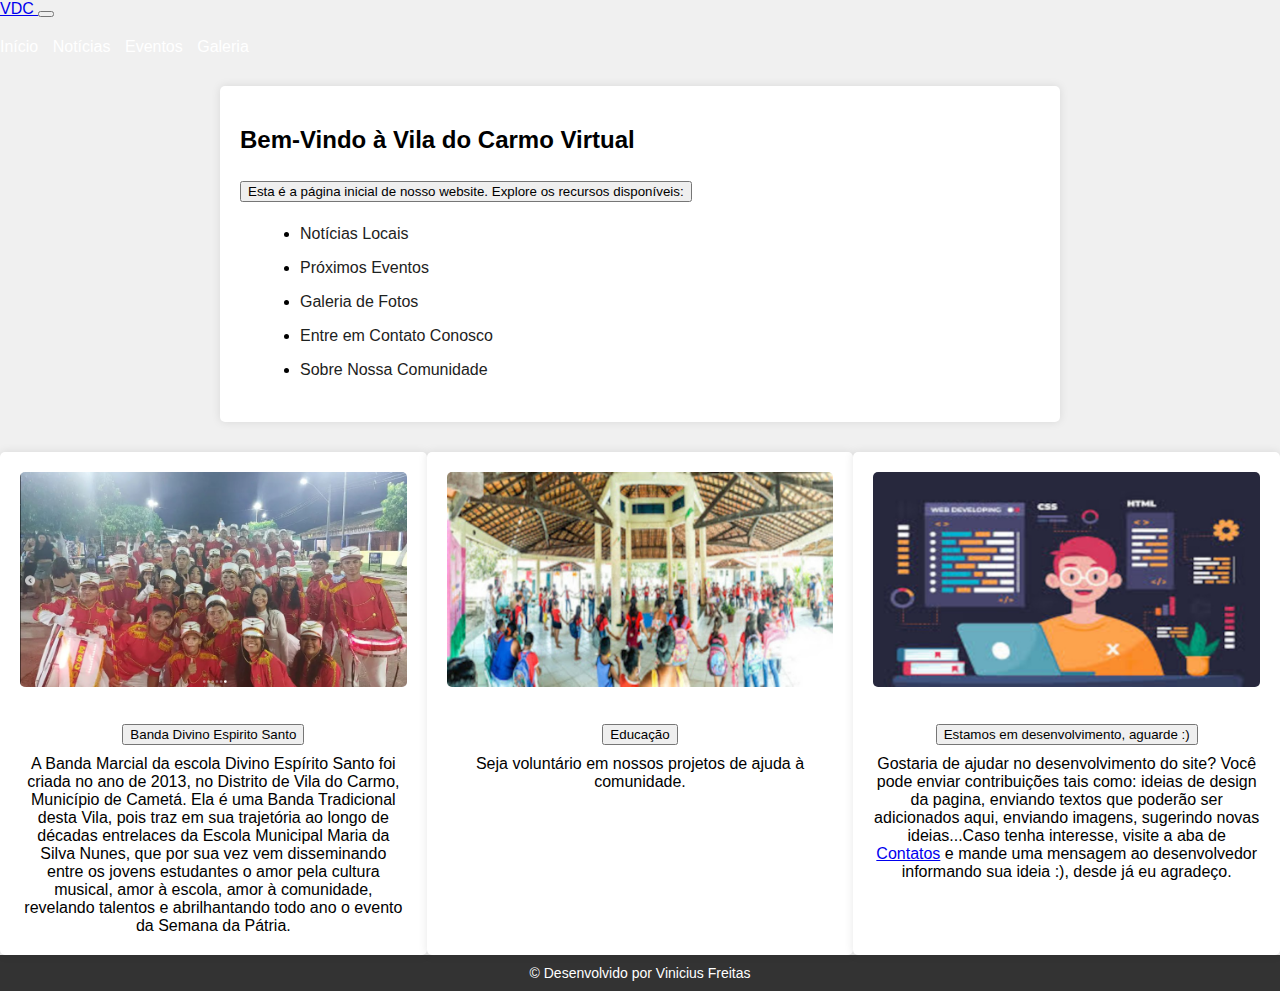
<file: index.html>
<!DOCTYPE html>
<html lang="pt-BR">

<head>
    <meta charset="UTF-8">
    <meta name="viewport" content="width=device-width, initial-scale=1.0">
    <link rel="stylesheet" href="style.css">
    <link href="https://cdn.jsdelivr.net/npm/bootstrap@5.3.2/dist/css/bootstrap.min.css" rel="stylesheet"
        integrity="sha384-T3c6CoIi6uLrA9TneNEoa7RxnatzjcDSCmG1MXxSR1GAsXEV/Dwwykc2MPK8M2HN" crossorigin="anonymous">
    <title>vila do carmo</title>
</head>

<body class="my-0">

    <nav class="navbar navbar-dark bg-dark">
        <div class="container-fluid">
            <a class="navbar-brand" href="#">
                VDC
            </a>

            <button class="navbar-toggler" data-bs-toggle="collapse" data-bs-target="#navbarNav">
                <span class="navbar-toggler-icon"></span>
            </button>

            <div id="navbarNav" class="navbar-collapse collapse">
                <ul class="navbar-nav ">
                    <li class="nav-item"><a class="nav-link active" href="index.html">Início</a></li>
                    <li class="nav-item"><a class="nav-link" href="noticias.html">Notícias</a></li>
                    <li class="nav-item"><a class="nav-link" href="eventos.html">Eventos</a></li>
                    <li class="nav-item"><a class="nav-link" href="./galeria.html">Galeria</a></li>
                </ul>
            </div>

        </div>

    </nav>


    <div class="main-content">
        <h2>Bem-Vindo à Vila do Carmo Virtual</h2>

        <div class="accordion " id="faq1">
            <div class="accordion-item">
                <h2 class="accordion-header ">
                    <button class="accordion-button collapsed" data-bs-toggle="collapse" data-bs-target="#item1">Esta é
                        a
                        página inicial de nosso website. Explore os
                        recursos
                        disponíveis:</button>
                </h2>
                <div id="item1" class="accordion-collapse collapse " aria-labelledby="headingOne"
                    data-bs-parent="#faq1">
                    <ul class="accordion-body">
                        <li><a href="noticias.html">Notícias Locais</a></li>
                        <li><a href="eventos.html">Próximos Eventos</a></li>
                        <li><a href="galeria.html">Galeria de Fotos</a></li>
                        <li><a href="contato.html">Entre em Contato Conosco</a></li>
                        <li><a href="#">Sobre Nossa Comunidade</a></li>
                    </ul>
                </div>
            </div>
        </div>


    </div>

    <section class="features">
        <div class="feature">
            <img src="./banda_divino.png" alt="Imagem 1">
            <div class="accordion" id="faq2">
                <div class="accordion-item">
                    <h3 class="accordion-header ">
                        <button class="accordion-button collapsed" data-bs-toggle="collapse" data-bs-target="#item2">
                            Banda Divino Espirito Santo
                        </button>
                    </h3>
                    <div id="item2" class="accordion-collapse collapse " data-bs-parent="#faq2">
                        <div class="accordion-body text-justify text-monospace">A Banda
                            Marcial da escola Divino Espírito Santo foi criada no ano de 2013, no Distrito de Vila do
                            Carmo,
                            Município de Cametá.
                            Ela é uma Banda Tradicional desta Vila,
                            pois traz em sua trajetória ao longo de décadas entrelaces da Escola Municipal Maria da
                            Silva
                            Nunes, que
                            por sua vez vem disseminando entre os jovens estudantes o amor pela cultura musical, amor à
                            escola, amor
                            à comunidade, revelando talentos e abrilhantando todo ano o evento da Semana da Pátria.
                        </div>
                    </div>
                </div>
            </div>
        </div>

        <div class="feature">
            <img src="./divino_escola.jpeg" alt="Imagem 2">
            <div class="accordion" id="faq3">
                <div class="accordion-item">
                    <h3 class="accordion-header">
                        <button class=" accordion-button collapsed" type="button" data-bs-toggle="collapse"
                            data-bs-target="#item3">Educação
                        </button>
                    </h3>
                    <div id="item3" class="accordion-collapse collapse " data-bs-parent="#faq3">
                        <div class="accordion-body text-monospace">
                            Seja
                            voluntário em nossos projetos de ajuda à comunidade.
                        </div>

                    </div>
                </div>
            </div>
        </div>

        <div class="feature">
            <img src="./imgs/em_desenvolvimento.jpeg" alt="Imagem 2">
            <div class="accordion" id="faq4">
                <div class="accordion-item">
                    <h3 class="accordion-header">
                        <button class=" accordion-button collapsed " type="button" data-bs-toggle="collapse"
                            data-bs-target="#item4">Estamos em desenvolvimento, aguarde :)
                        </button>
                    </h3>
                    <div id="item4" class="accordion-collapse " data-bs-parent="#faq4">
                        <div class="accordion-body text-monospace">
                            Gostaria de ajudar no desenvolvimento do site?
                Você pode enviar contribuições tais como: ideias de design da pagina, enviando textos que poderão ser
                adicionados aqui, enviando imagens, sugerindo novas ideias...Caso tenha interesse, visite a aba de
                <a class=" text-success" href="./contato.html">Contatos</a> e mande uma mensagem ao
                desenvolvedor informando sua ideia :), desde já eu agradeço.
                        </div>

                    </div>
                </div>
            </div>
        </div>
    </section>

    <footer>
        <p>&copy; Desenvolvido por Vinicius Freitas</p>
    </footer>

    <script src="https://cdn.jsdelivr.net/npm/bootstrap@5.3.2/dist/js/bootstrap.bundle.min.js"
        integrity="sha384-C6RzsynM9kWDrMNeT87bh95OGNyZPhcTNXj1NW7RuBCsyN/o0jlpcV8Qyq46cDfL"
        crossorigin="anonymous"></script>
</body>

</html>
</file>
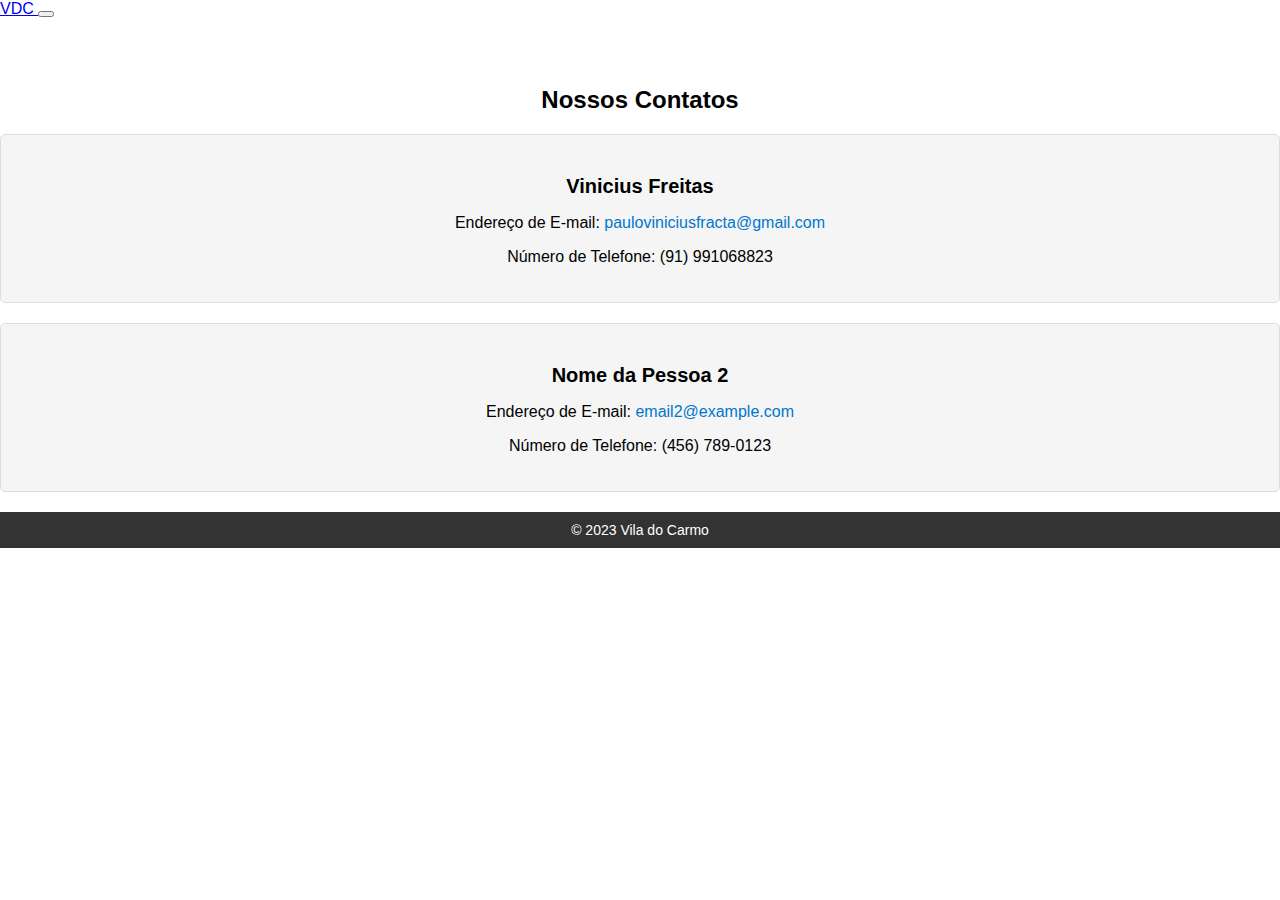
<file: contato.html>
<!DOCTYPE html>
<html lang="pt-BR">

<head>
    <meta charset="UTF-8">
    <meta name="viewport" content="width=device-width, initial-scale=1.0">
    <link rel="stylesheet" href="contato_style.css">
    <link href="https://cdn.jsdelivr.net/npm/bootstrap@5.3.2/dist/css/bootstrap.min.css" rel="stylesheet"
        integrity="sha384-T3c6CoIi6uLrA9TneNEoa7RxnatzjcDSCmG1MXxSR1GAsXEV/Dwwykc2MPK8M2HN" crossorigin="anonymous">
    <title>Contato</title>
</head>

<body>
    <nav class="navbar navbar-dark bg-dark">
        <div class="container-fluid">
            <a class="navbar-brand" href="#">
                VDC
            </a>

            <button class="navbar-toggler" data-bs-toggle="collapse" data-bs-target="#navbarNav">
                <span class="navbar-toggler-icon"></span>
            </button>

            <div id="navbarNav" class="navbar-collapse collapse">
                <ul class="navbar-nav ">
                    <li class="nav-item"><a class="nav-link active" href="index.html">Início</a></li>
                    <li class="nav-item"><a class="nav-link" href="noticias.html">Notícias</a></li>
                    <li class="nav-item"><a class="nav-link" href="eventos.html">Eventos</a></li>
                    <li class="nav-item"><a class="nav-link" href="./galeria.html">Galeria</a></li>
                </ul>
            </div>

        </div>

    </nav>


    <section class="contact-cards">
        <h2>Nossos Contatos</h2>
        <div class="contact-card">
            <h3>Vinicius Freitas </h3>
            <p>Endereço de E-mail: <a
                    href="mailto:pauloviniciusfracta@gmail.com?subject=Assunto do email&cc=copia@provedor.com.br&bcc=copiaoculta@provedor.com.br&body=Conteúdo do email que será preenchido automaticamente">pauloviniciusfracta@gmail.com</a>
            </p>
            <p>Número de Telefone: (91) 991068823</p>
        </div>

        <div class="contact-card">
            <h3>Nome da Pessoa 2</h3>
            <p>Endereço de E-mail: <a href="mailto:email2@example.com">email2@example.com</a></p>
            <p>Número de Telefone: (456) 789-0123</p>
        </div>

        <!-- Adicione mais cartões de contato conforme necessário -->
    </section>

    <footer>
        <p>&copy; 2023 Vila do Carmo</p>
    </footer>

    <script src="https://cdn.jsdelivr.net/npm/bootstrap@5.3.2/dist/js/bootstrap.bundle.min.js"
        integrity="sha384-C6RzsynM9kWDrMNeT87bh95OGNyZPhcTNXj1NW7RuBCsyN/o0jlpcV8Qyq46cDfL"
        crossorigin="anonymous"></script>
</body>

</html>
</file>
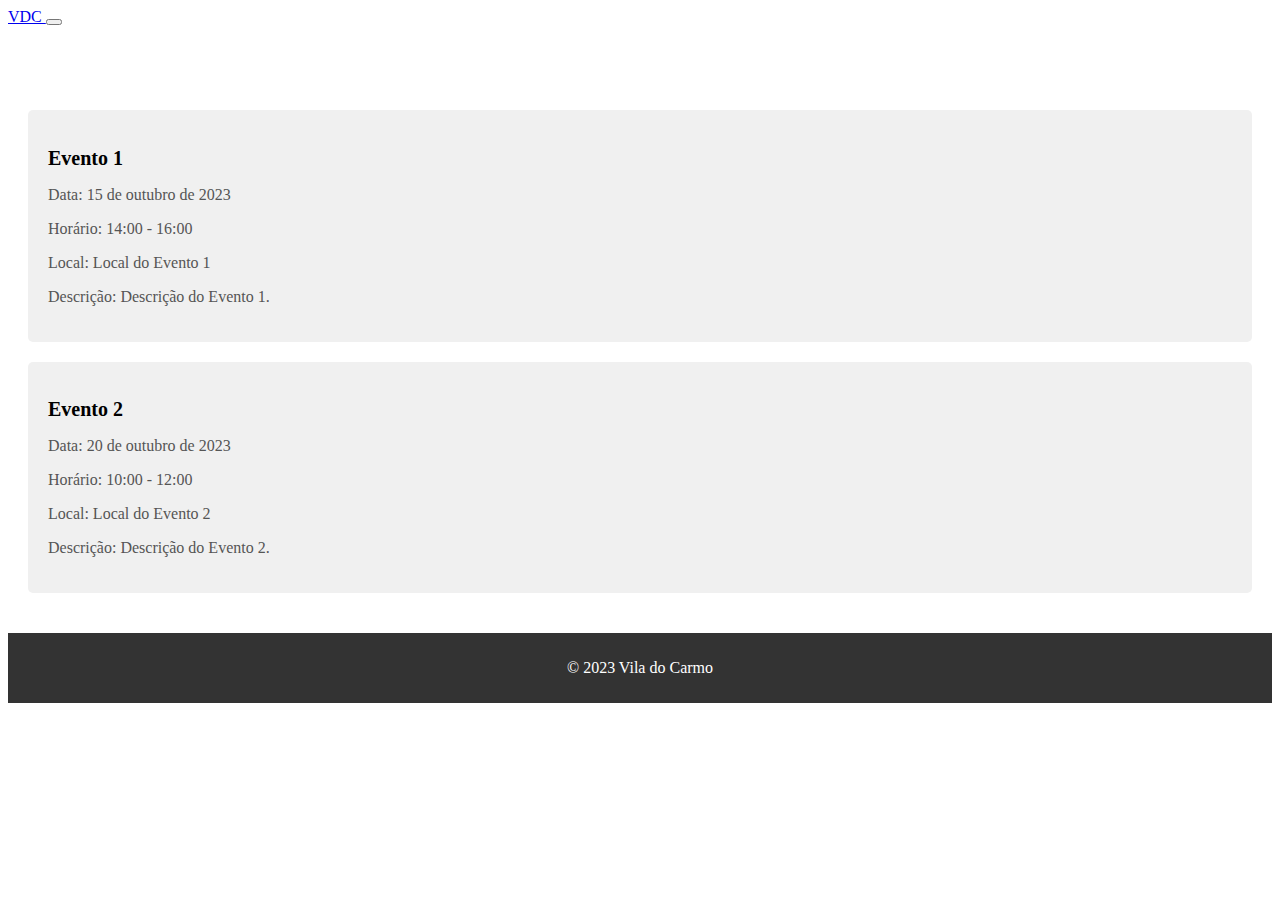
<file: eventos.html>
<!DOCTYPE html>
<html lang="pt-BR">

<head>
    <meta charset="UTF-8">
    <meta name="viewport" content="width=device-width, initial-scale=1.0">
    <link rel="stylesheet" href="./eventos_style.css">
    <link href="https://cdn.jsdelivr.net/npm/bootstrap@5.3.2/dist/css/bootstrap.min.css" rel="stylesheet"
        integrity="sha384-T3c6CoIi6uLrA9TneNEoa7RxnatzjcDSCmG1MXxSR1GAsXEV/Dwwykc2MPK8M2HN" crossorigin="anonymous">
    <title>Eventos Locais</title>
</head>

<body>
    <nav class="navbar navbar-dark bg-dark">
        <div class="container-fluid">
            <a class="navbar-brand" href="#">
                VDC
            </a>

            <button class="navbar-toggler" data-bs-toggle="collapse" data-bs-target="#navbarNav">
                <span class="navbar-toggler-icon"></span>
            </button>

            <div id="navbarNav" class="navbar-collapse collapse">
                <ul class="navbar-nav ">
                    <li class="nav-item"><a class="nav-link " href="index.html">Início</a></li>
                    <li class="nav-item"><a class="nav-link" href="noticias.html">Notícias</a></li>
                    <li class="nav-item"><a class="nav-link active" href="eventos.html">Eventos</a></li>
                    <li class="nav-item"><a class="nav-link" href="./galeria.html">Galeria</a></li>
                </ul>
            </div>

        </div>

    </nav>

    <section class="events">
        <article>
            <h2>Evento 1</h2>
            <p>Data: 15 de outubro de 2023</p>
            <p>Horário: 14:00 - 16:00</p>
            <p>Local: Local do Evento 1</p>
            <p>Descrição: Descrição do Evento 1.</p>
        </article>

        <article>
            <h2>Evento 2</h2>
            <p>Data: 20 de outubro de 2023</p>
            <p>Horário: 10:00 - 12:00</p>
            <p>Local: Local do Evento 2</p>
            <p>Descrição: Descrição do Evento 2.</p>
        </article>

        <!-- Adicione mais artigos de eventos conforme necessário -->
    </section>

    <footer>
        <p>&copy; 2023 Vila do Carmo</p>
    </footer>

    <script src="https://cdn.jsdelivr.net/npm/bootstrap@5.3.2/dist/js/bootstrap.bundle.min.js"
        integrity="sha384-C6RzsynM9kWDrMNeT87bh95OGNyZPhcTNXj1NW7RuBCsyN/o0jlpcV8Qyq46cDfL"
        crossorigin="anonymous"></script>
</body>

</html>
</file>
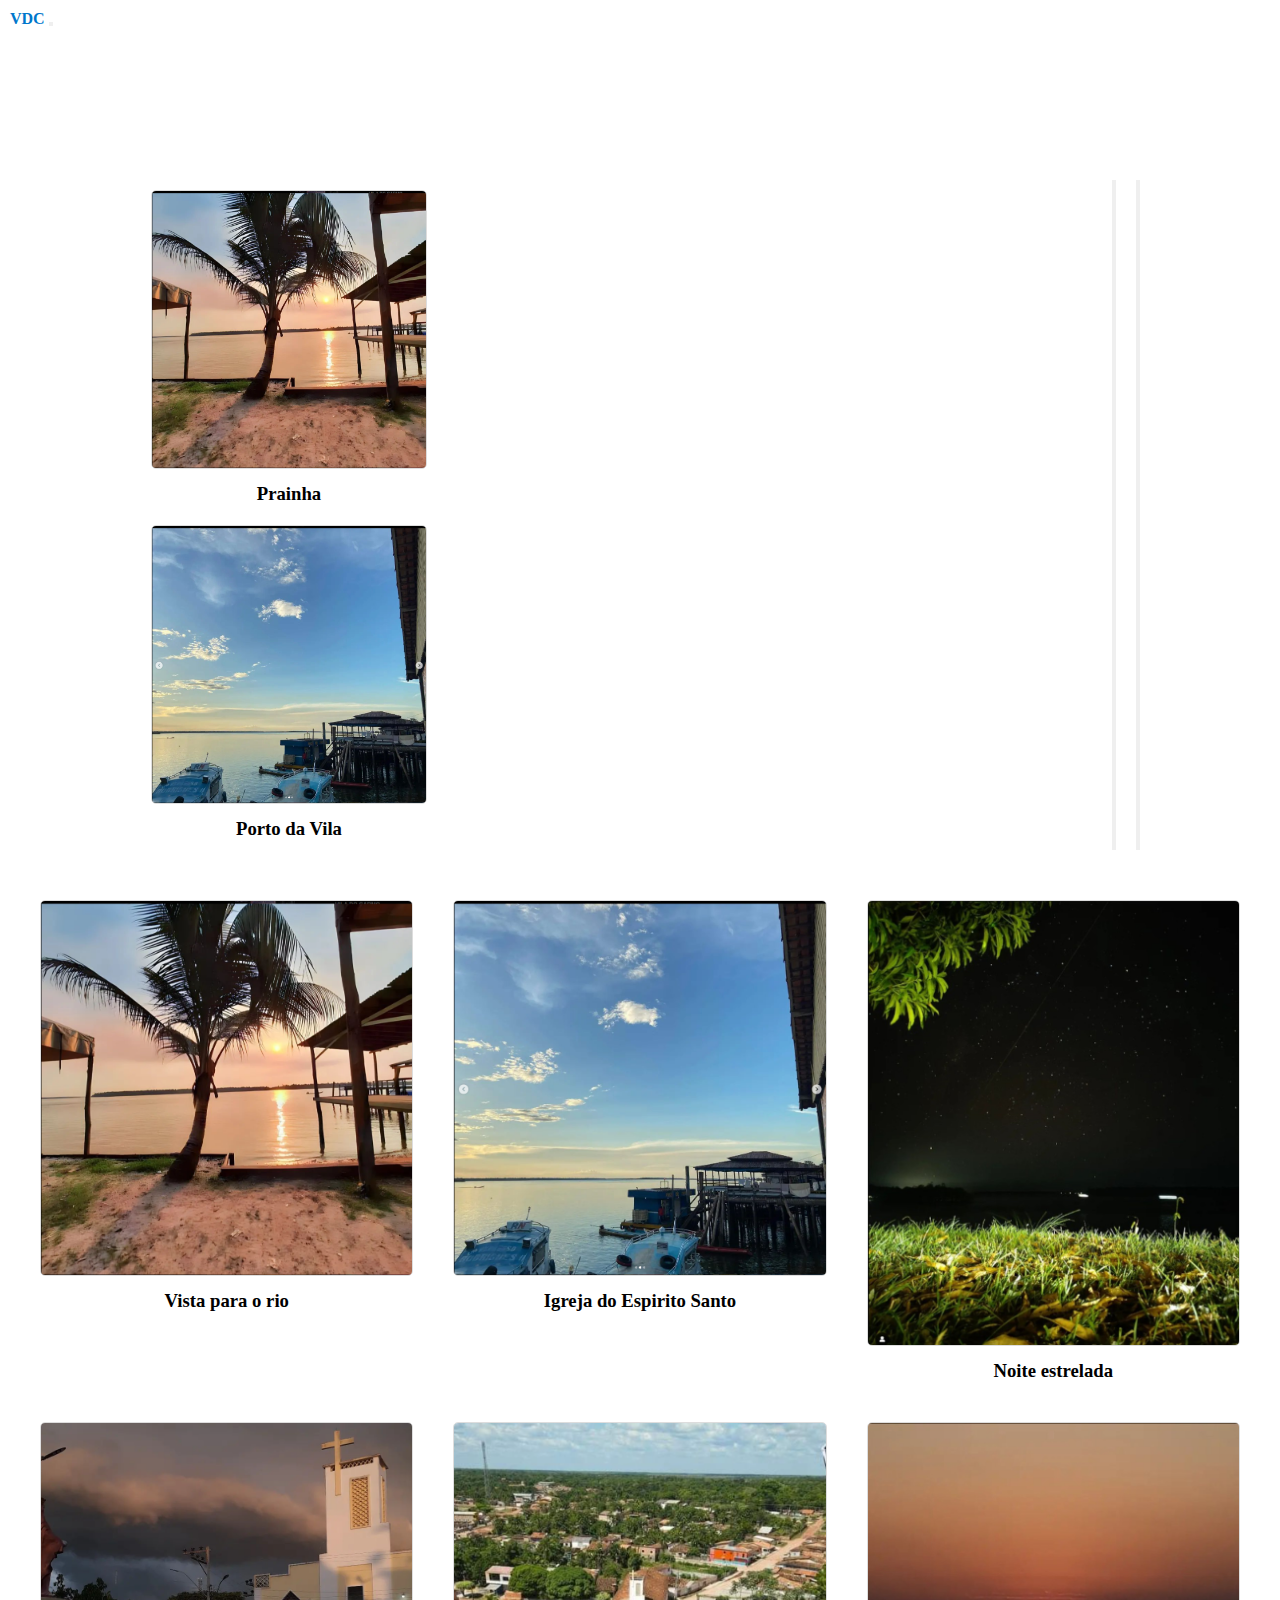
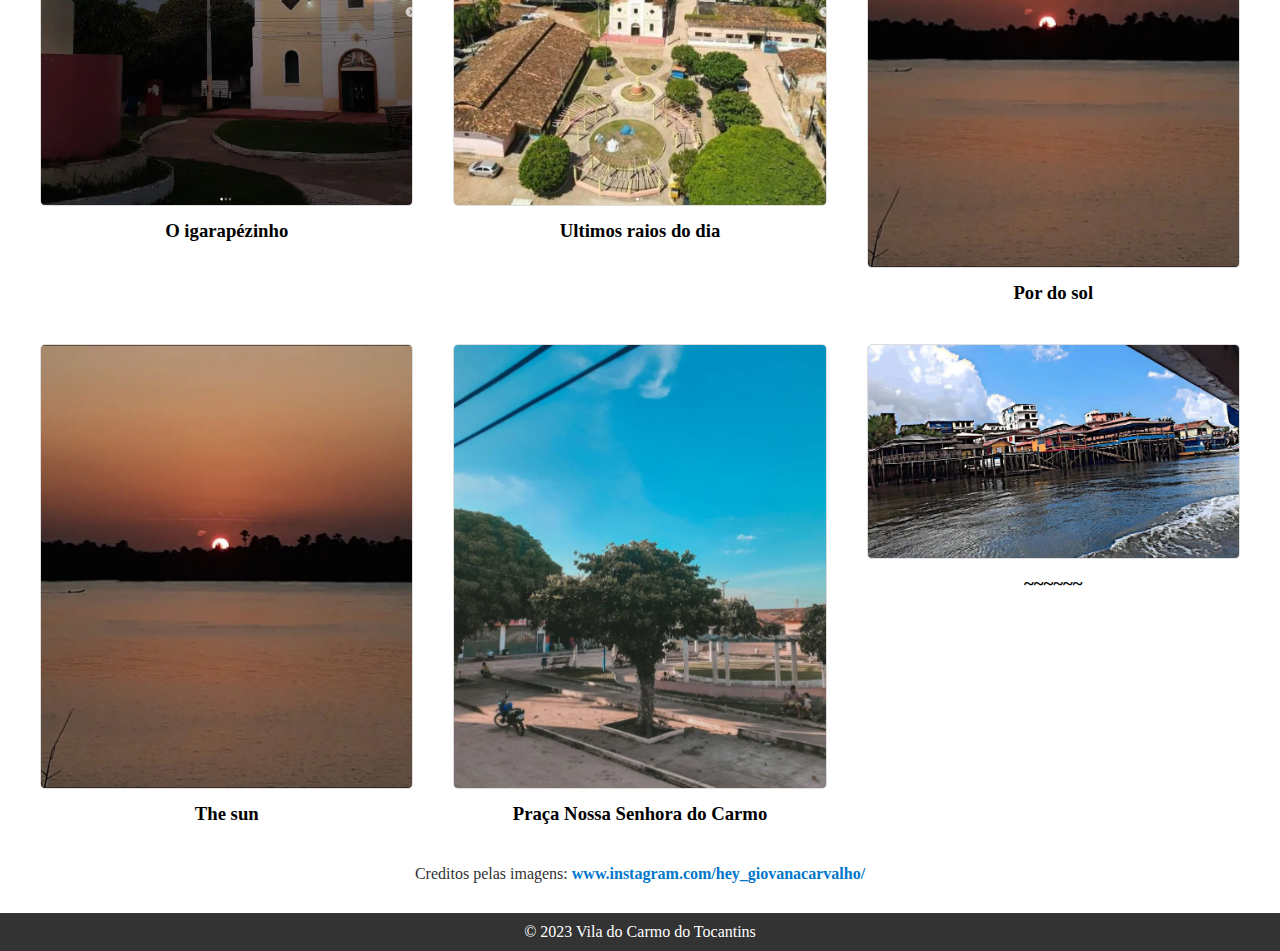
<file: galeria.html>
<!DOCTYPE html>
<html lang="pt-BR">

<head>
    <meta charset="UTF-8">
    <meta name="viewport" content="width=device-width, initial-scale=1.0">
    <link rel="stylesheet" href="style_galeria.css">
    <link href="https://cdn.jsdelivr.net/npm/bootstrap@5.3.2/dist/css/bootstrap.min.css" rel="stylesheet"
        integrity="sha384-T3c6CoIi6uLrA9TneNEoa7RxnatzjcDSCmG1MXxSR1GAsXEV/Dwwykc2MPK8M2HN" crossorigin="anonymous">
    <title>Galeria de Fotos</title>
</head>

<body>
    <nav class="navbar navbar-dark bg-dark">
        <div class="container-fluid">
            <a class="navbar-brand" href="#">
                VDC
            </a>

            <button class="navbar-toggler" data-bs-toggle="collapse" data-bs-target="#navbarNav">
                <span class="navbar-toggler-icon"></span>
            </button>

            <div id="navbarNav" class="navbar-collapse collapse">
                <ul class="navbar-nav ">
                    <li class="nav-item"><a class="nav-link " href="index.html">Início</a></li>
                    <li class="nav-item"><a class="nav-link" href="noticias.html">Notícias</a></li>
                    <li class="nav-item"><a class="nav-link" href="eventos.html">Eventos</a></li>
                    <li class="nav-item"><a class="nav-link active" href="./galeria.html">Galeria</a></li>
                </ul>
            </div>

        </div>

    </nav>


    <section class="gallery carousel slide" id="carousel_gallery">
        <!-- <div class="carousel-indicators">
            <button data-bs-target="carousel" dat-bs-slide-to="0"></button>
            <button class="active" data-bs-target="carousel" dat-bs-slide-to="1"></button>
        </div> -->
        <section class="carousel-inner">
            <div class="gallery-item carousel-item active">
                <img src="./imgs/foto1.png" alt="Imagem 1">
                <h3>Prainha</h3>
            </div>

            <div class="gallery-item carousel-item ">
                <img src="./imgs/foto2.png" alt="Imagem ">
                <h3>Porto da Vila</h3>
            </div>


        </section>

        <button class="carousel-control-prev" data-bs-target="#carousel_gallery" --bs-black="prev"
            data-bs-theme="black"><span class="carousel-control-prev-icon"></span></button>
        <button class="carousel-control-next" data-bs-target="#carousel_gallery" data-bs-slide="next"> <span
                class="carousel-control-next-icon"></span></button>
    </section>



    <section class="gallery ">
        <div class="gallery-item">
            <img src="./imgs/foto1.png" alt="Imagem 1">
            <h3>Vista para o rio</h3>
        </div>

        <div class="gallery-item">
            <img src="./imgs/foto2.png" alt="Imagem ">
            <h3>Igreja do Espirito Santo</h3>
        </div>

        <div class="gallery-item">
            <img src="./imgs/foto3.png" alt="Imagem ">
            <h3>Noite estrelada</h3>
        </div>

        <div class="gallery-item">
            <img src="./imgs/foto4.png" alt="Imagem ">
            <h3>O igarapézinho</h3>
        </div>

        <div class="gallery-item">
            <img src="./imgs/foto5.png" alt="Imagem ">
            <h3>Ultimos raios do dia</h3>
        </div>

        <div class="gallery-item">
            <img src="./imgs/foto6.png" alt="Imagem ">
            <h3>Por do sol</h3>
        </div>

        <div class="gallery-item">
            <img src="./imgs/foto6.png" alt="Imagem ">
            <h3>The sun</h3>
        </div>

        <div class="gallery-item">
            <img src="./imgs/foto7.png" alt="Imagem ">
            <h3>Praça Nossa Senhora do Carmo</h3>
        </div>

        <div class="gallery-item">
            <img src="./imgs/foto8.png" alt="Imagem ">
            <h3>~~~~~~</h3>
        </div>

        <div class="">
            <p>Creditos pelas imagens: <a
                    href="https://www.instagram.com/hey_giovanacarvalho/">www.instagram.com/hey_giovanacarvalho/</a>
            </p>
        </div>

        <!-- Adicione mais divs com class="gallery-item" para mais imagens -->
    </section>

    <footer>
        <p>&copy; 2023 Vila do Carmo do Tocantins</p>
    </footer>

    <script src="https://cdn.jsdelivr.net/npm/bootstrap@5.3.2/dist/js/bootstrap.bundle.min.js"
        integrity="sha384-C6RzsynM9kWDrMNeT87bh95OGNyZPhcTNXj1NW7RuBCsyN/o0jlpcV8Qyq46cDfL" crossorigin="anonymous">
        </script>
</body>

</html>
</file>
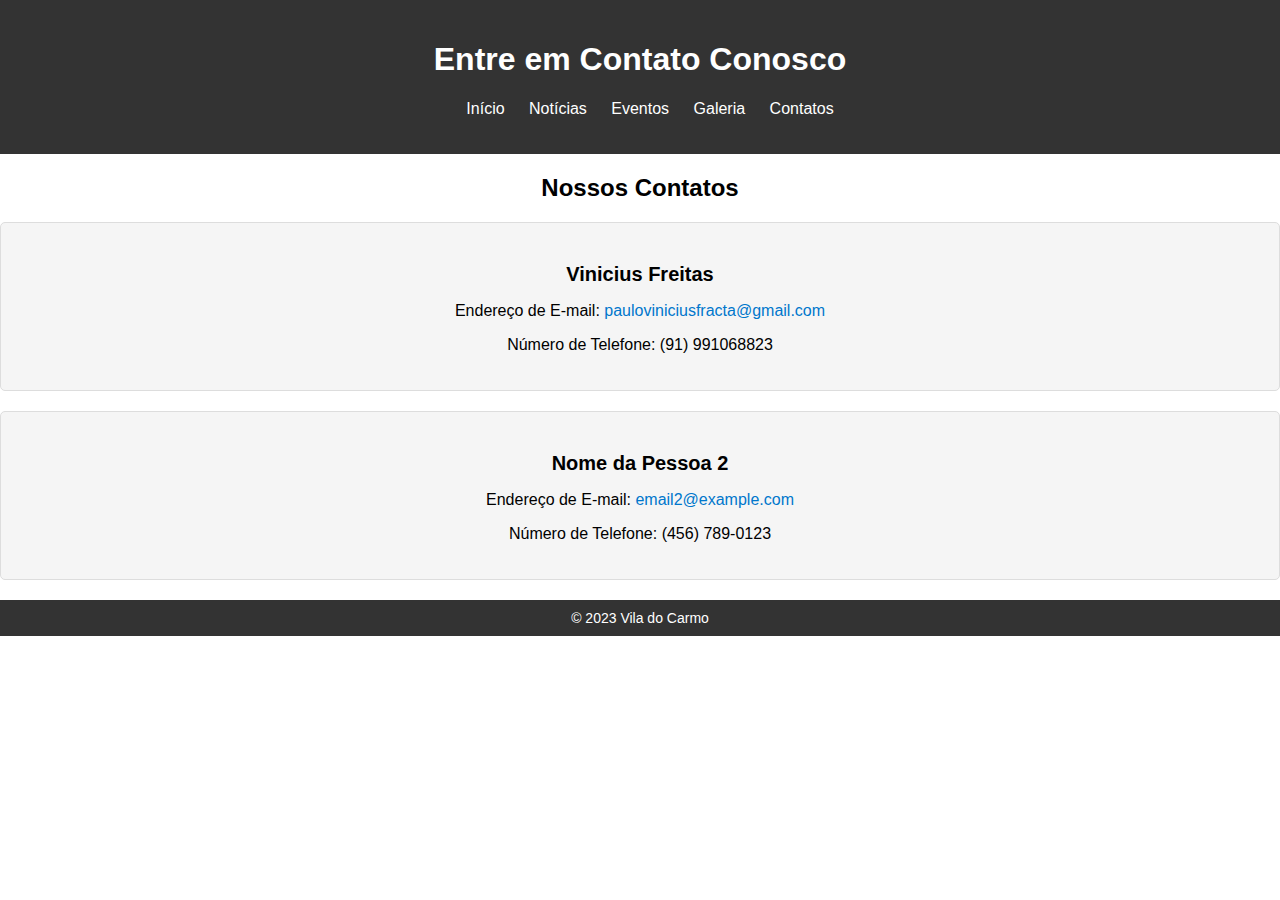
<file: site_vila/contato/contato.html>
<!DOCTYPE html>
<html lang="pt-BR">

<head>
    <meta charset="UTF-8">
    <meta name="viewport" content="width=device-width, initial-scale=1.0">
    <link rel="stylesheet" href="contato_style.css">
    <title>Contato</title>
</head>

<body>
    <header>
        <h1>Entre em Contato Conosco</h1>
        <nav>
            <ul>
                <li><a href="/home/vinnie/vscodigos/codes/site_vila/inicio/index.html">Início</a></li>
                <li><a href="/home/vinnie/vscodigos/codes/site_vila/noticias/noticias.html">Notícias</a></li>
                <li><a href="/home/vinnie/vscodigos/codes/site_vila/eventos/eventos.html">Eventos</a></li>
                <li><a href="/home/vinnie/vscodigos/codes/site_vila/galeria/galeria.html">Galeria</a></li>
                <li><a href="/home/vinnie/vscodigos/codes/site_vila/contato/contato.html">Contatos</a></li>
            </ul>
        </nav>
    </header>

    <section class="contact-cards">
        <h2>Nossos Contatos</h2>
        <div class="contact-card">
            <h3>Vinicius Freitas </h3>
            <p>Endereço de E-mail: <a
                    href="mailto:pauloviniciusfracta@gmail.com?subject=Assunto do email&cc=copia@provedor.com.br&bcc=copiaoculta@provedor.com.br&body=Conteúdo do email que será preenchido automaticamente">pauloviniciusfracta@gmail.com</a>
            </p>
            <p>Número de Telefone: (91) 991068823</p>
        </div>

        <div class="contact-card">
            <h3>Nome da Pessoa 2</h3>
            <p>Endereço de E-mail: <a href="mailto:email2@example.com">email2@example.com</a></p>
            <p>Número de Telefone: (456) 789-0123</p>
        </div>

        <!-- Adicione mais cartões de contato conforme necessário -->
    </section>

    <footer>
        <p>&copy; 2023 Vila do Carmo</p>
    </footer>
</body>

</html>
</file>
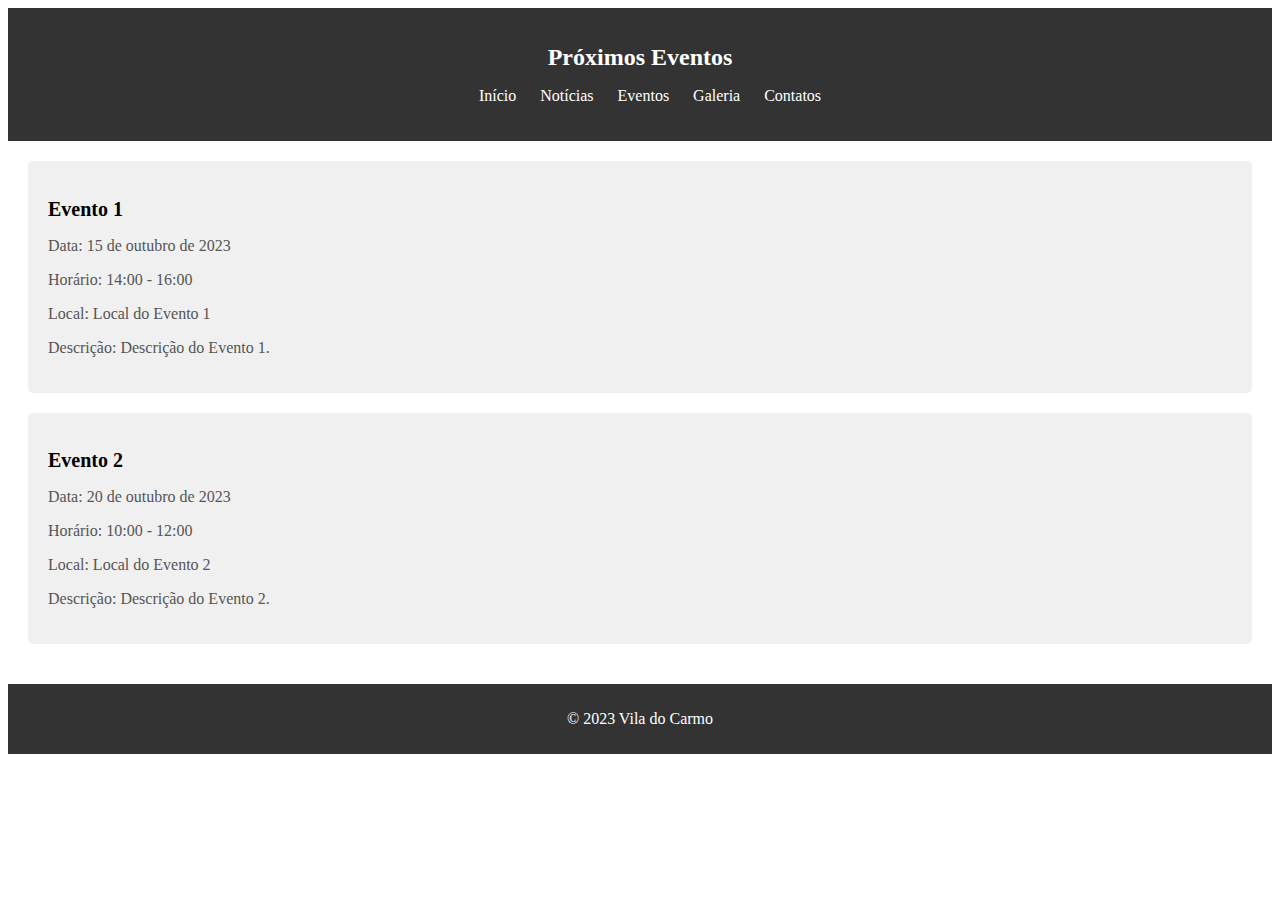
<file: site_vila/eventos/eventos.html>
<!DOCTYPE html>
<html lang="pt-BR">

<head>
    <meta charset="UTF-8">
    <meta name="viewport" content="width=device-width, initial-scale=1.0">
    <link rel="stylesheet" href="./eventos_style.css">
    <title>Eventos Locais</title>
</head>

<body>
    <header>
        <h1>Próximos Eventos</h1>
        <nav>
            <ul>
                <li><a href="/home/vinnie/vscodigos/codes/site_vila/inicio/index.html">Início</a></li>
                <li><a href="/home/vinnie/vscodigos/codes/site_vila/noticias/noticias.html">Notícias</a></li>
                <li><a href="/home/vinnie/vscodigos/codes/site_vila/eventos/eventos.html">Eventos</a></li>
                <li><a href="/home/vinnie/vscodigos/codes/site_vila/galeria/galeria.html">Galeria</a></li>
                <li><a href="/home/vinnie/vscodigos/codes/site_vila/contato/contato.html">Contatos</a></li>
            </ul>
        </nav>
    </header>

    <section class="events">
        <article>
            <h2>Evento 1</h2>
            <p>Data: 15 de outubro de 2023</p>
            <p>Horário: 14:00 - 16:00</p>
            <p>Local: Local do Evento 1</p>
            <p>Descrição: Descrição do Evento 1.</p>
        </article>

        <article>
            <h2>Evento 2</h2>
            <p>Data: 20 de outubro de 2023</p>
            <p>Horário: 10:00 - 12:00</p>
            <p>Local: Local do Evento 2</p>
            <p>Descrição: Descrição do Evento 2.</p>
        </article>

        <!-- Adicione mais artigos de eventos conforme necessário -->
    </section>

    <footer>
        <p>&copy; 2023 Vila do Carmo</p>
    </footer>
</body>

</html>
</file>
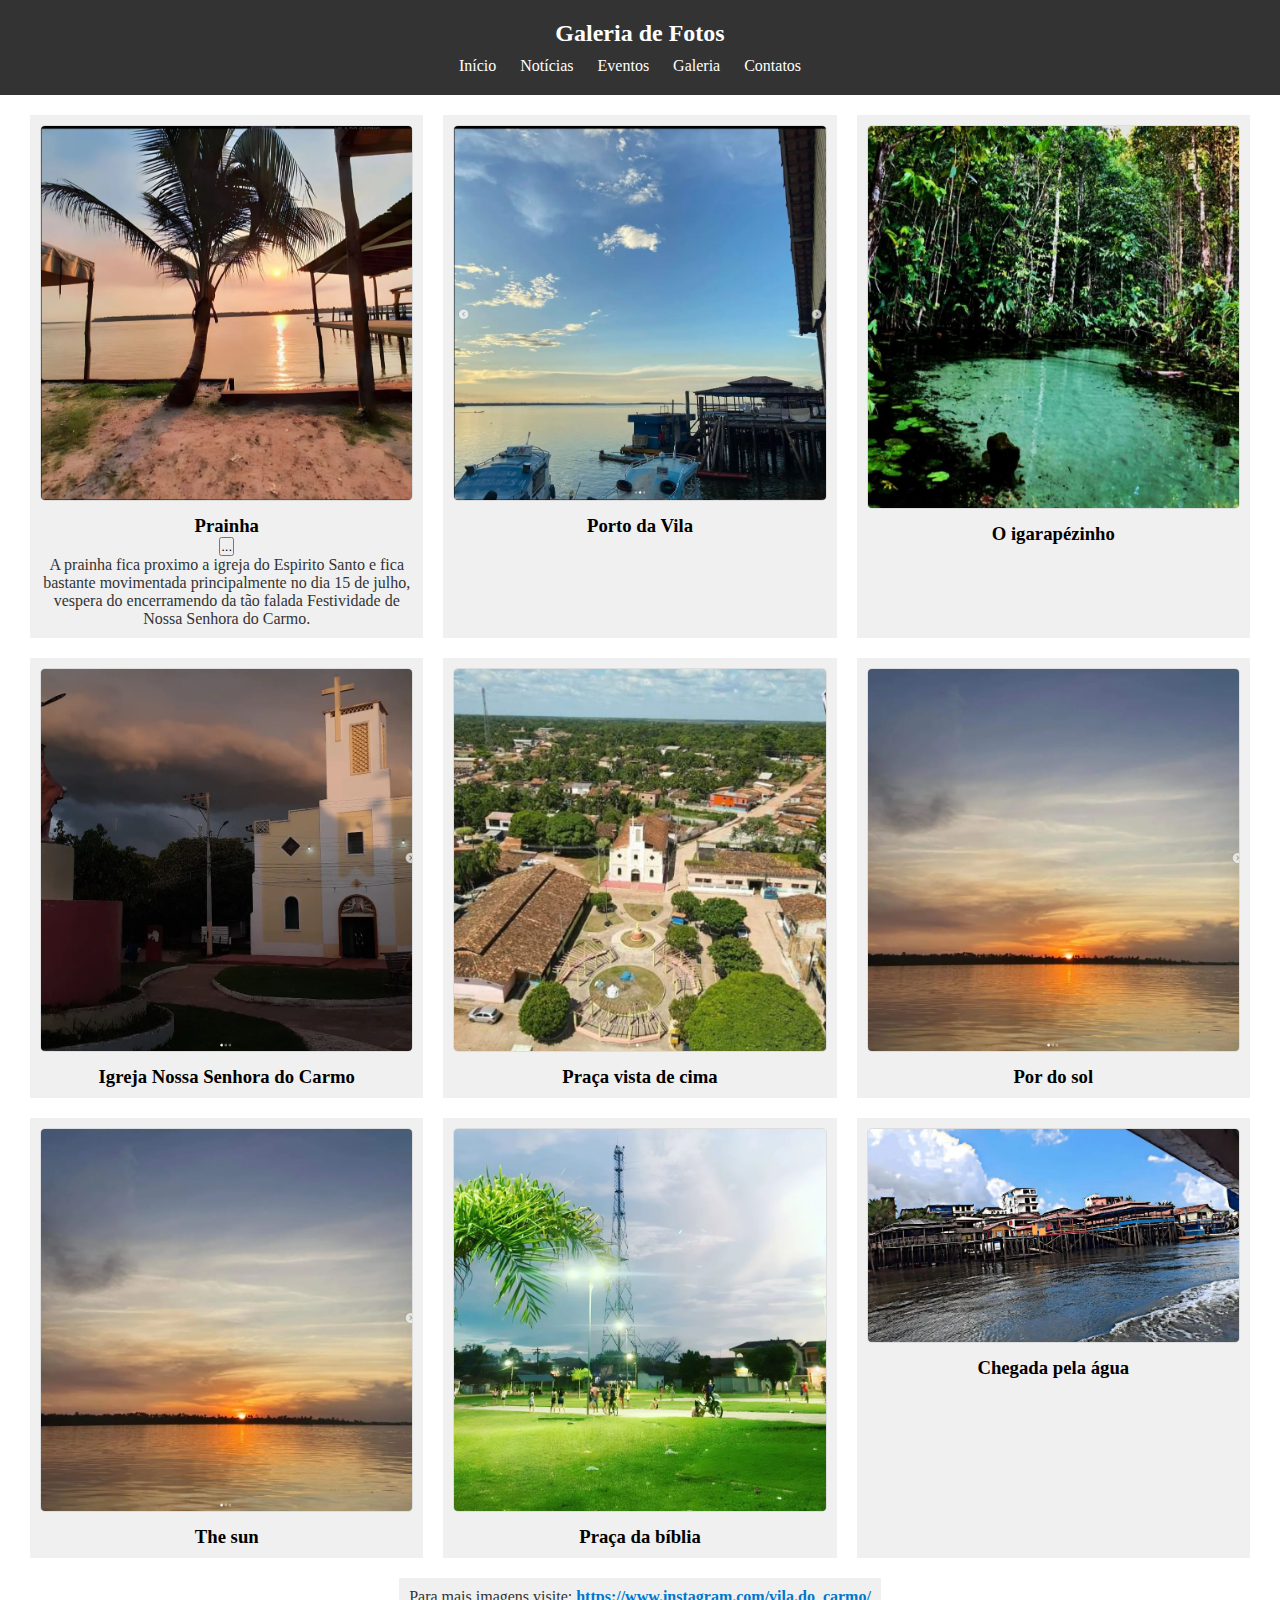
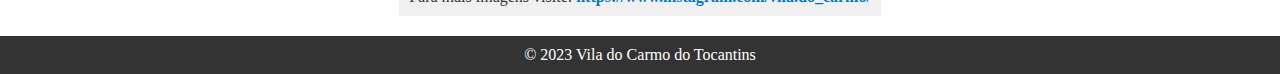
<file: site_vila/galeria/galeria.html>
<!DOCTYPE html>
<html lang="pt-BR">

<head>
    <meta charset="UTF-8">
    <meta name="viewport" content="width=device-width, initial-scale=1.0">
    <link rel="stylesheet" href="style_galeria.css">
    <title>Galeria de Fotos</title>
</head>

<body>
    <header>
        <h1>Galeria de Fotos</h1>
        <nav>
            <ul>
                <li><a href="/home/vinnie/vscodigos/codes/site_vila/inicio/index.html">Início</a></li>
                <li><a href="/home/vinnie/vscodigos/codes/site_vila/noticias/noticias.html">Notícias</a></li>
                <li><a href="/home/vinnie/vscodigos/codes/site_vila/eventos/eventos.html">Eventos</a></li>
                <li><a href="/home/vinnie/vscodigos/codes/site_vila/galeria/galeria.html">Galeria</a></li>
                <li><a href="/home/vinnie/vscodigos/codes/site_vila/contato/contato.html">Contatos</a></li>
            </ul>
        </nav>
    </header>

    <section class="gallery">
        <div class="gallery-item">
            <img src="./imgs/foto1.png" alt="Imagem 1">
            <h3>Prainha</h3>
            <button class="ler-sobre"> ... </button>
            <p class="descricao">A prainha fica proximo a igreja do Espirito Santo e fica bastante movimentada
                principalmente no dia 15 de julho, vespera do encerramendo da tão falada Festividade de Nossa Senhora do
                Carmo.</p>
        </div>

        <div class="gallery-item">
            <img src="./imgs/foto2.png" alt="Imagem ">
            <h3>Porto da Vila</h3>
        </div>

        <div class="gallery-item">
            <img src="./imgs/foto3.png" alt="Imagem ">
            <h3>O igarapézinho</h3>
        </div>

        <div class="gallery-item">
            <img src="./imgs/foto4.png" alt="Imagem ">
            <h3>Igreja Nossa Senhora do Carmo</h3>
        </div>

        <div class="gallery-item">
            <img src="./imgs/foto5.png" alt="Imagem ">
            <h3>Praça vista de cima</h3>
        </div>

        <div class="gallery-item">
            <img src="./imgs/foto6.png" alt="Imagem ">
            <h3>Por do sol</h3>
        </div>

        <div class="gallery-item">
            <img src="./imgs/foto6.png" alt="Imagem ">
            <h3>The sun</h3>
        </div>

        <div class="gallery-item">
            <img src="./imgs/foto7.png" alt="Imagem ">
            <h3>Praça da bíblia</h3>
        </div>

        <div class="gallery-item">
            <img src="./imgs/foto8.png" alt="Imagem ">
            <h3>Chegada pela água</h3>
        </div>

        <div class="">
            <p>Para mais imagens visite: <a
                    href="https://www.instagram.com/vila.do_carmo/">https://www.instagram.com/vila.do_carmo/</a></p>
        </div>


        <!-- Adicione mais divs com class="gallery-item" para mais imagens -->
    </section>

    <footer>
        <p>&copy; 2023 Vila do Carmo do Tocantins</p>
    </footer>

    <script>
        // Adicione um evento de clique a todos os botões "ler sobre"
        const buttons = document.querySelectorAll('.ler-sobre');
        buttons.forEach(button => {
            button.addEventListener('click', function () {
                // Encontre o elemento irmão <p> com a classe "descricao"
                const descricao = this.nextElementSibling;

                // Alternar a visibilidade da descrição
                if (descricao.style.display === 'block') {
                    descricao.style.display = 'none';
                } else {
                    descricao.style.display = 'block';
                }
            });
        });
    </script>
</body>

</html>
</file>
<file: style.css>
/* Estilos gerais */
body {
    font-family: Arial, sans-serif;
    margin: 0;
    padding: 0;
    background-color: #f0f0f0;
    /* Cor de fundo geral */
}

/* Estilos para o cabeçalho */
header {
    background-color: #333;
    color: #fff;
    text-align: center;
    padding: 20px 0;
}

nav ul {
    /* Cor de fundo para a lista */
    margin-top: 10px;
    padding: 10px 0;
    /* Espaçamento interno superior e inferior */
    list-style: none;
    /* Remover marcadores de lista */
}

nav ul li {
    display: inline;
    margin-right: 10px;
    font-size: 16px;
    /* Tamanho da fonte para os itens da lista */
}

nav ul li a {
    text-decoration: none;
    color: #fff;
    transition: color 0.3s ease;
    --bs-border-radius: 30px;

}

nav ul li a:hover {
    color: #ff5733;
    /* Cor do texto dos links ao passar o mouse */
}



/* Estilos para a seção principal */
.main-content {
    max-width: 800px;
    margin: 20px auto;
    padding: 20px;
    background-color: #fff;
    border-radius: 5px;
    box-shadow: 0px 0px 10px rgba(0, 0, 0, 0.1);
}

/* Estilos para a lista dentro da seção principal */
.main-content ul {
    list-style-type: disc;
    margin-left: 20px;
    font-size: 16px;
    line-height: 1.5;
    margin-bottom: 20px;
    /* Espaçamento inferior entre os itens da lista */
}

.main-content ul li {
    margin-bottom: 10px;
    /* Espaçamento inferior entre os itens da lista */
}

.main-content ul li a {
    text-decoration: none;
    /* Remova sublinhado dos links */
    color: #1d2221;
    /* Cor do texto dos links */
    transition: color 0.3s ease;
    /* Transição de cor suave ao passar o mouse */
}

.main-content ul li a:hover {
    color: #ff5733;
    /* Cor do texto dos links ao passar o mouse */
}

.main-content ul li:last-child {
    margin-bottom: 0;
    /* Remover espaçamento inferior do último item da lista */
}


/* Estilos para a seção de recursos especiais */
.features {
    display: flex;
    justify-content: space-between;
    margin-top: 30px;
}

.feature {
    flex-basis: calc(33.33% - 20px);
    background-color: #fff;
    padding: 20px;
    border-radius: 5px;
    box-shadow: 0px 0px 10px rgba(0, 0, 0, 0.1);
    text-align: center;
}

.feature img {
    max-width: 100%;
    height: auto;
    border-radius: 5px;
    margin-bottom: 10px;
}

.feature h3 {
    font-size: 20px;
    margin-bottom: 10px;
}

.feature p {
    font-size: 16px;
    line-height: 1.5;
}

/* Estilos para o rodapé */
footer {
    background-color: #333;
    color: #fff;
    text-align: center;
    padding: 10px 0;
    font-size: 14px;
}

footer p {
    margin: 0;
}

/* Adicione uma media query para tamanhos de tela menores */
@media (max-width: 768px) {
    nav ul li {
        margin-right: 10px;
        font-size: 14px;
    }

    .main-content {
        max-width: 90%;
        margin: 20px auto;
        padding: 10px;
    }

    .main-content ul {
        font-size: 14px;
    }

    .features {
        flex-direction: column;
        /* Altera a direção do flex container para coluna */
        align-items: center;
        /* Centraliza os elementos horizontalmente */
    }

    .feature {
        flex-basis: 100%;
        /* Define largura total para ocupar toda a largura da tela */
        margin-bottom: 20px;
        /* Adiciona espaço entre as divs */
    }
}
</file>
<file: contato_style.css>
/* Estilos gerais */
body {
    font-family: Arial, sans-serif;
    margin: 0;
    padding: 0;
}

header {
    background-color: #333;
    color: #fff;
    text-align: center;
    padding: 20px 0;
}

/* Estilo para a lista ul */
nav ul {
    list-style: none;
    margin-top: 10px;
    padding: 10px;
    /* Espaço superior entre a lista e o cabeçalho */
}

nav ul li {
    display: inline;
    margin-right: 10px;
    font-size: 16px;
    /* Tamanho da fonte */
}

nav ul li a {
    text-decoration: none;
    /* Remova sublinhado dos links */
    color: #fff;
    /* Cor do texto dos links */
    transition: color 0.3s ease;
    /* Transição de cor suave ao passar o mouse */
    --bs-border-radius: 30px;
}

nav ul li a:hover {
    color: #ff5733;
    /* Cor do texto dos links ao passar o mouse */
}

.main-content {
    max-width: 800px;
    margin: 20px auto;
    padding: 20px;
}

/* Estilo para os cartões de contato */
.contact-cards {
    text-align: center;
}

.contact-cards h2 {
    font-size: 24px;
    margin-bottom: 20px;
}

.contact-card {
    border: 1px solid #ddd;
    padding: 20px;
    margin-bottom: 20px;
    border-radius: 5px;
    background-color: #f5f5f5;
}

.contact-card h3 {
    font-size: 20px;
    margin-bottom: 10px;
}

.contact-card a {
    color: #0077cc;
    text-decoration: none;
}

.contact-card a:hover {
    color: #ff5733;
}

/* Estilo para o rodapé */
footer {
    background-color: #333;
    color: #fff;
    text-align: center;
    padding: 10px 0;
    font-size: 14px;
}

footer p {
    margin: 0;
}
</file>
<file: eventos_style.css>
/* Estilo para o cabeçalho */
header {
    background-color: #333;
    color: #fff;
    text-align: center;
    padding: 20px 0;
}

header h1 {
    font-size: 24px;
}

nav ul {
    /* Cor de fundo para a lista */
    margin-top: 10px;
    padding: 10px 0;
    /* Espaçamento interno superior e inferior */
    list-style: none;
    /* Remover marcadores de lista */
}

nav ul li {
    display: inline;
    margin-right: 10px;
    font-size: 16px;
    /* Tamanho da fonte para os itens da lista */
}

nav ul li a {
    text-decoration: none;
    color: #fff;
    transition: color 0.3s ease;
    --bs-border-radius: 30px;
}

nav ul li a:hover {
    color: #ff5733;
    /* Cor do texto dos links ao passar o mouse */
}


/* Estilo para a seção de eventos */
.events {
    padding: 20px;
}

article {
    background-color: #f0f0f0;
    margin-bottom: 20px;
    padding: 20px;
    border-radius: 5px;
}

article h2 {
    font-size: 20px;
    margin-bottom: 10px;
}

article p {
    color: #555;
}

/* Estilo para o rodapé */
footer {
    background-color: #333;
    color: #fff;
    text-align: center;
    padding: 10px 0;
}
</file>
<file: site_vila/contato/contato_style.css>
/* Estilos gerais */
body {
    font-family: Arial, sans-serif;
    margin: 0;
    padding: 0;
}

header {
    background-color: #333;
    color: #fff;
    text-align: center;
    padding: 20px 0;
}

/* Estilo para a lista ul */
nav ul {
    list-style: none;
    margin-top: 10px;
    /* Espaço superior entre a lista e o cabeçalho */
}

nav ul li {
    display: inline;
    margin-right: 20px;
    font-size: 16px;
    /* Tamanho da fonte */
}

nav ul li a {
    text-decoration: none;
    /* Remova sublinhado dos links */
    color: #fff;
    /* Cor do texto dos links */
    transition: color 0.3s ease;
    /* Transição de cor suave ao passar o mouse */
}

nav ul li a:hover {
    color: #ff5733;
    /* Cor do texto dos links ao passar o mouse */
}

.main-content {
    max-width: 800px;
    margin: 20px auto;
    padding: 20px;
}

/* Estilo para os cartões de contato */
.contact-cards {
    text-align: center;
}

.contact-cards h2 {
    font-size: 24px;
    margin-bottom: 20px;
}

.contact-card {
    border: 1px solid #ddd;
    padding: 20px;
    margin-bottom: 20px;
    border-radius: 5px;
    background-color: #f5f5f5;
}

.contact-card h3 {
    font-size: 20px;
    margin-bottom: 10px;
}

.contact-card a {
    color: #0077cc;
    text-decoration: none;
}

.contact-card a:hover {
    color: #ff5733;
}

/* Estilo para o rodapé */
footer {
    background-color: #333;
    color: #fff;
    text-align: center;
    padding: 10px 0;
    font-size: 14px;
}

footer p {
    margin: 0;
}
</file>
<file: site_vila/eventos/eventos_style.css>
/* Estilo para o cabeçalho */
header {
    background-color: #333;
    color: #fff;
    text-align: center;
    padding: 20px 0;
}

header h1 {
    font-size: 24px;
}

/* Estilo para a lista ul */
nav ul {
    list-style: none;
    margin-top: 10px;
    /* Espaço superior entre a lista e o cabeçalho */
}

nav ul li {
    display: inline;
    margin-right: 20px;
    font-size: 16px;
    /* Tamanho da fonte */
}

nav ul li a {
    text-decoration: none;
    /* Remova sublinhado dos links */
    color: #fff;
    /* Cor do texto dos links */
    transition: color 0.3s ease;
    /* Transição de cor suave ao passar o mouse */
}

nav ul li a:hover {
    color: #ff5733;
    /* Cor do texto dos links ao passar o mouse */
}


/* Estilo para a seção de eventos */
.events {
    padding: 20px;
}

article {
    background-color: #f0f0f0;
    margin-bottom: 20px;
    padding: 20px;
    border-radius: 5px;
}

article h2 {
    font-size: 20px;
    margin-bottom: 10px;
}

article p {
    color: #555;
}

/* Estilo para o rodapé */
footer {
    background-color: #333;
    color: #fff;
    text-align: center;
    padding: 10px 0;
}
</file>
<file: style_galeria.css>
/* Reset de margens e preenchimentos */
* {
    margin: 0;
    padding: 0;
    box-sizing: border-box;
}

/* Estilo para a galeria */
.gallery {
    display: flex;
    flex-wrap: wrap;
    justify-content: center;
    gap: 20px;
    padding: 20px;
}

.gallery-item {
    width: calc(33.33% - 20px);
    text-align: center;
}

.gallery-item img {
    max-width: 100%;
    height: auto;
    border: 1px solid #ddd;
    border-radius: 5px;
}

.gallery-item h3 {
    margin-top: 10px;
}

/* Estilo para o cabeçalho e rodapé (personalize conforme necessário) */
header {
    background-color: #333;
    color: #fff;
    text-align: center;
    padding: 20px 0;
}

header h1 {
    font-size: 24px;
}

nav ul {
    /* Cor de fundo para a lista */
    margin-top: 10px;
    padding: 10px 0;
    /* Espaçamento interno superior e inferior */
    list-style: none;
    /* Remover marcadores de lista */
}

nav ul li {
    margin-right: 10px;
    font-size: 16px;
    /* Tamanho da fonte para os itens da lista */
}

nav ul li a {
    text-decoration: none;
    color: #fff;
    transition: color 0.3s ease;
    --bs-border-radius: 30px;
}

nav ul li a:hover {
    color: #ff5733;
    /* Cor do texto dos links ao passar o mouse */
}


/* Estilo para a div com o texto */
div {
    padding: 10px;
}

div p {
    font-size: 16px;
    /* Tamanho da fonte do parágrafo */
    color: #333;
    /* Cor do texto do parágrafo */
}

div a {
    text-decoration: none;
    /* Remover sublinhado dos links */
    color: #0077cc;
    /* Cor do texto do link */
    font-weight: bold;
    /* Deixa o link em negrito */
}

div a:hover {
    color: #ff5733;
    /* Cor do link ao passar o mouse */
}

footer {
    background-color: #333;
    color: #fff;
    text-align: center;
    padding: 10px 0;
}

@media (max-width: 768px) {

    .gallery {
        flex-direction: column;
        /* Display items in a column layout */
    }

    .gallery-item {
        width: 100%;
        /* Make each item take the full width of the container */
        margin-bottom: 20px;
        /* Add space between items */
    }

}
</file>
<file: site_vila/galeria/style_galeria.css>
/* Reset de margens e preenchimentos */
* {
    margin: 0;
    padding: 0;
    box-sizing: border-box;
}

/* Estilo para a galeria */
.gallery {
    display: flex;
    flex-wrap: wrap;
    justify-content: center;
    gap: 20px;
    padding: 20px;
}

.gallery-item {
    width: calc(33.33% - 20px);
    text-align: center;
}

.gallery-item img {
    max-width: 100%;
    height: auto;
    border: 1px solid #ddd;
    border-radius: 5px;
}

.gallery-item h3 {
    margin-top: 10px;
}

/* Estilo para o cabeçalho e rodapé (personalize conforme necessário) */
header {
    background-color: #333;
    color: #fff;
    text-align: center;
    padding: 20px 0;
}

header h1 {
    font-size: 24px;
}

/* Estilo para a lista ul */
nav ul {
    list-style: none;
    margin-top: 10px;
    /* Espaço superior entre a lista e o cabeçalho */
}

nav ul li {
    display: inline;
    margin-right: 20px;
    font-size: 16px;
    /* Tamanho da fonte */
}

nav ul li a {
    text-decoration: none;
    /* Remova sublinhado dos links */
    color: #fff;
    /* Cor do texto dos links */
    transition: color 0.3s ease;
    /* Transição de cor suave ao passar o mouse */
}

nav ul li a:hover {
    color: #ff5733;
    /* Cor do texto dos links ao passar o mouse */
}

/* Estilo para a div com o texto */
div {
    background-color: #f0f0f0;
    /* Cor de fundo da div */
    padding: 10px;
    /* Espaçamento interno da div */
    text-align: center;
    /* Alinhar o texto ao centro */
}

div p {
    font-size: 16px;
    /* Tamanho da fonte do parágrafo */
    color: #333;
    /* Cor do texto do parágrafo */
}

div a {
    text-decoration: none;
    /* Remover sublinhado dos links */
    color: #0077cc;
    /* Cor do texto do link */
    font-weight: bold;
    /* Deixa o link em negrito */
}

div a:hover {
    color: #ff5733;
    /* Cor do link ao passar o mouse */
}

footer {
    background-color: #333;
    color: #fff;
    text-align: center;
    padding: 10px 0;
}
</file>
